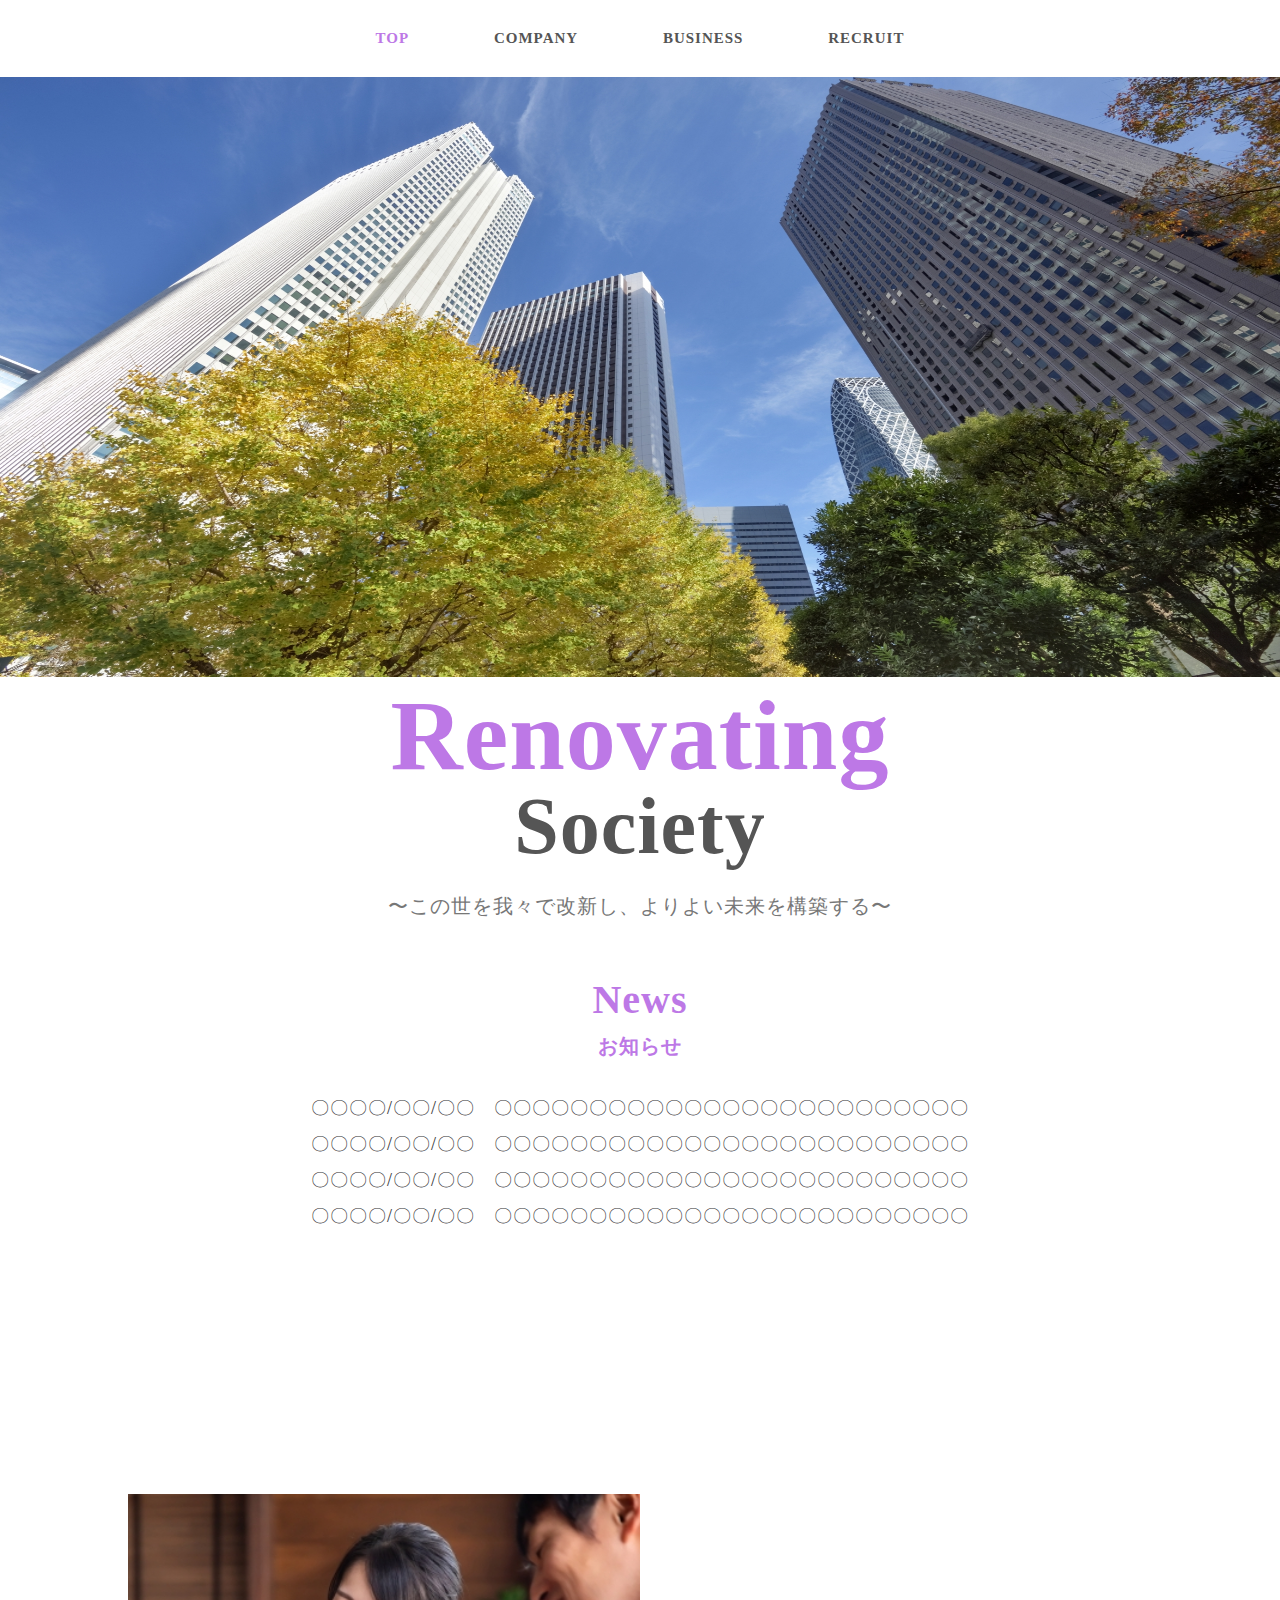
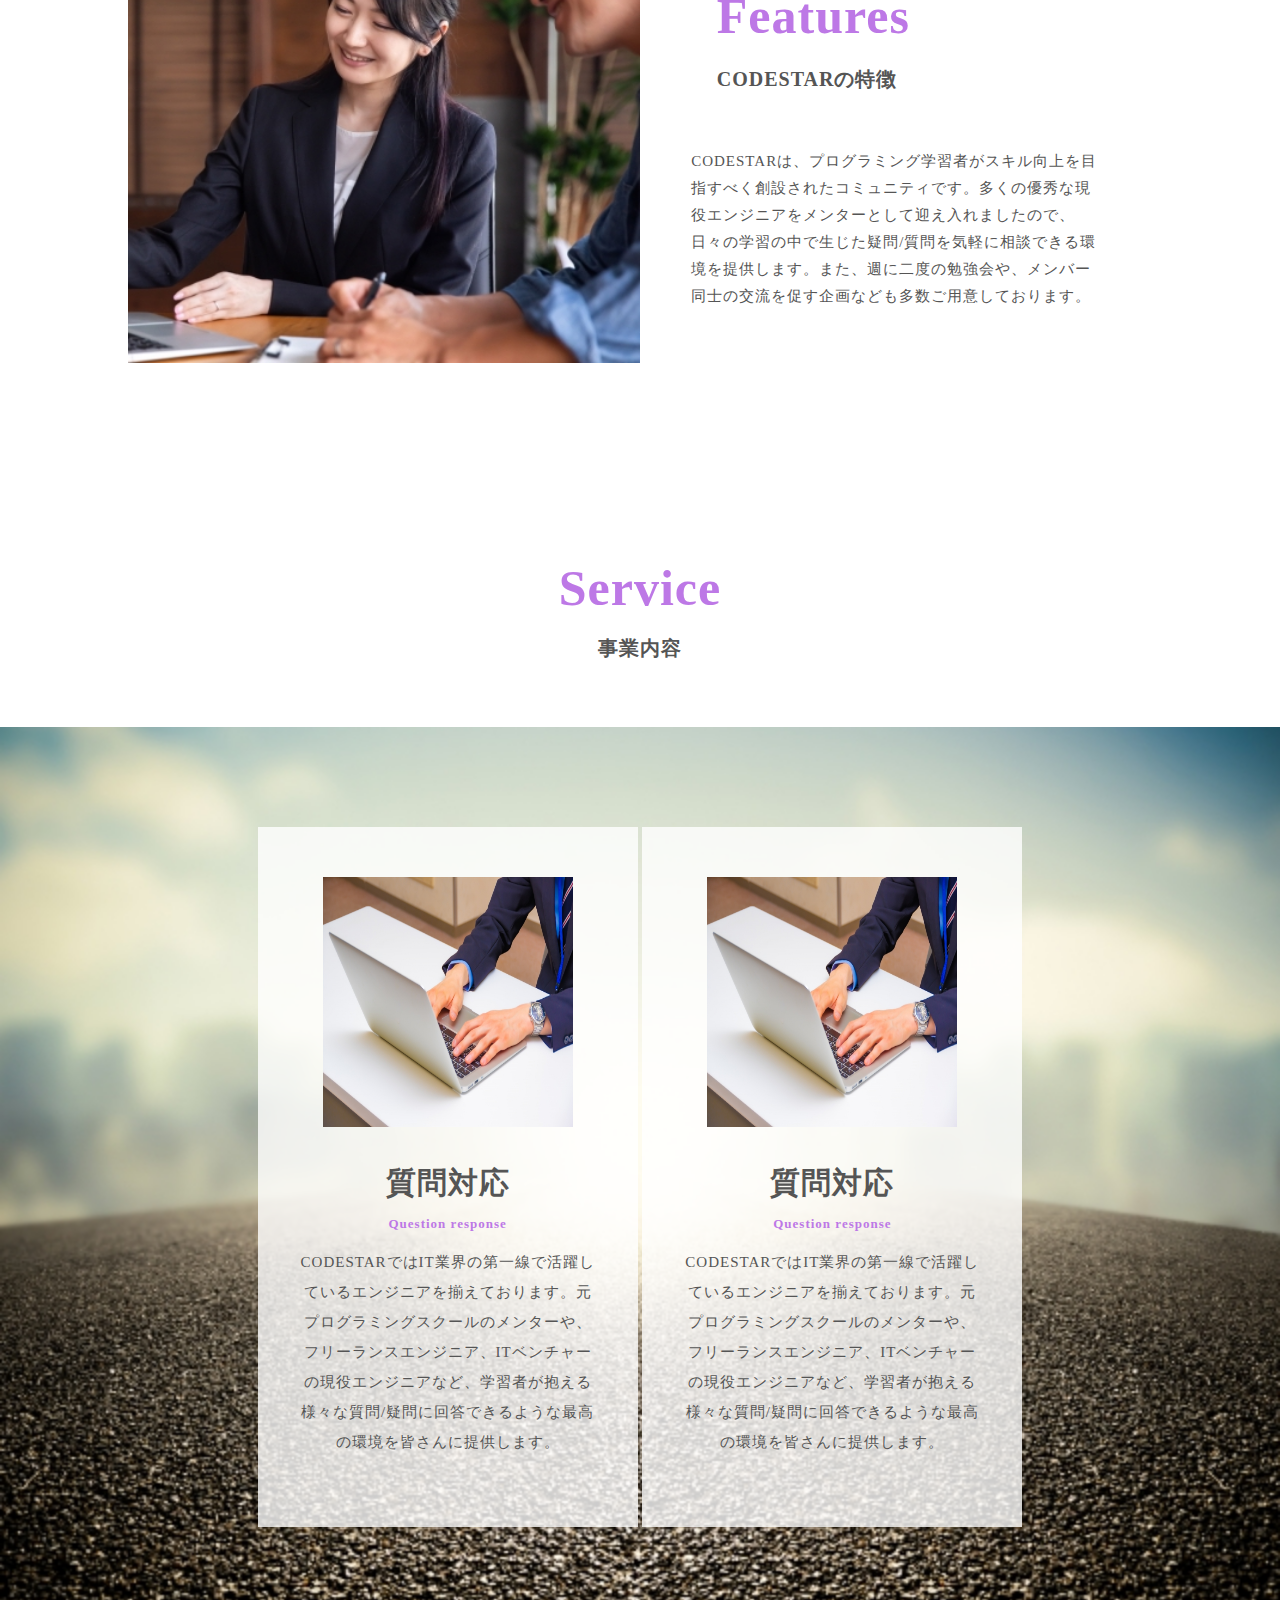
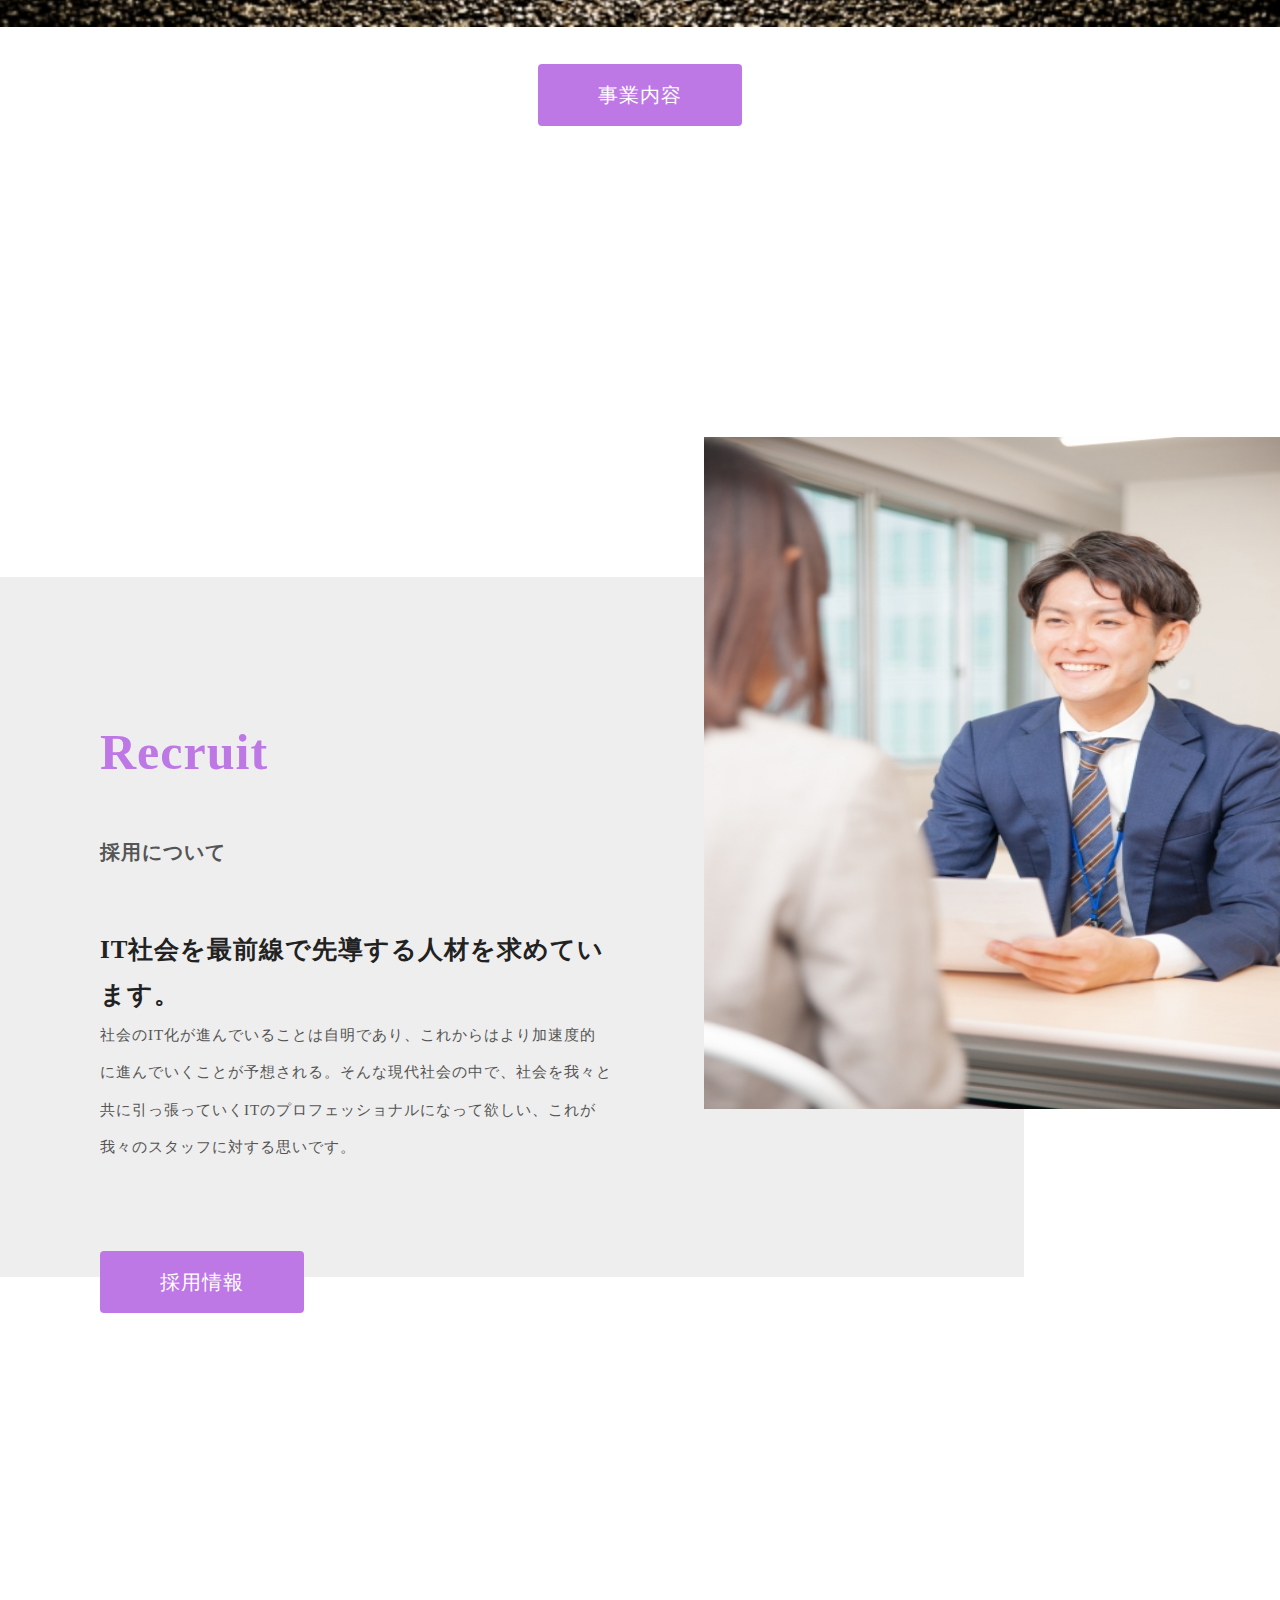
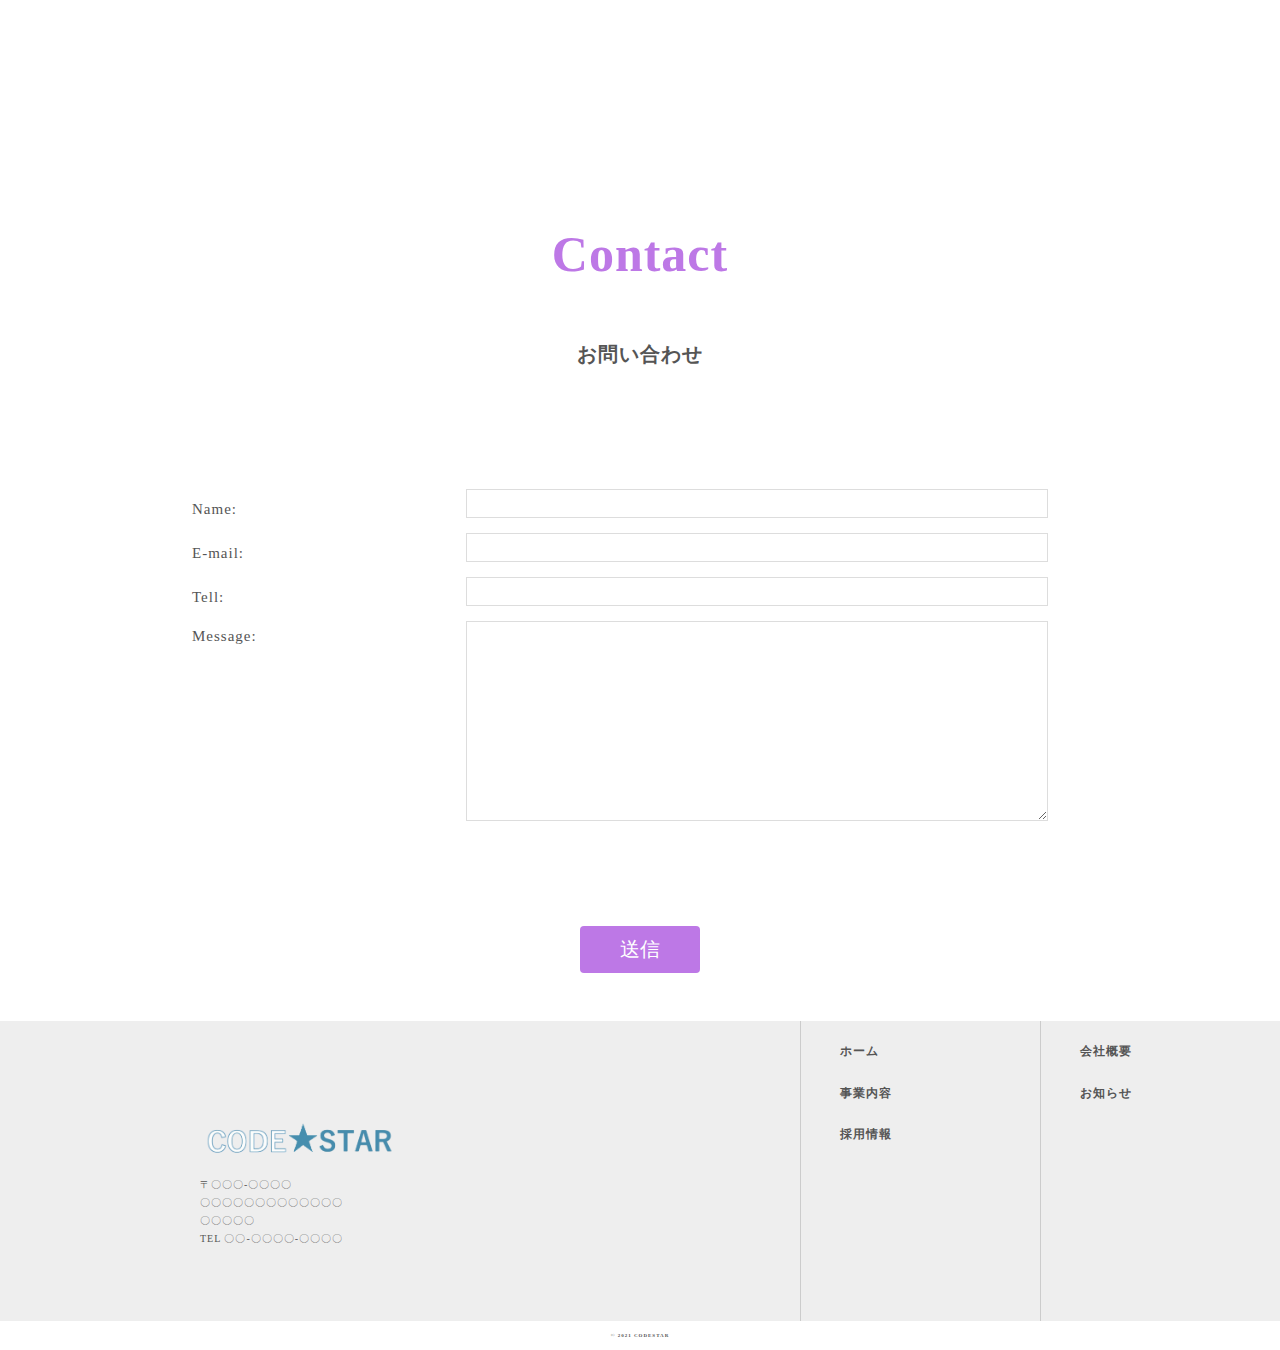
<file: index.html>
<!DOCTYPE html>
<html>
<head>
  <meta charset="UTF-8">
  <title>プログラミング教材「CODESTAR」</title>
  <meta name="description" content="HP1のページです。">
  <meta name="keywords" content="IT,プログラミング,コミュニティ">
  <meta name="viewport" content="width=device-width, initial-scale=1.0">
  <meta property="og:title" content="プログラミング教材「CODESTAR」">
  <meta property="og:type" content="article">
  <meta property="og:image" content="img/logo.png">
  <meta property="og:description" content="HP1のページです。">
  <meta property="og:site_name" content="プログラミング教材">
  <link rel="icon" href="favicon.ico">
  <link rel="apple-touch-icon" sizes="180×180" href="img/logo.png">
  <link rel="stylesheet" type="text/css" href="css/reset.css">
  <link rel="stylesheet" type="text/css" href="css/common1.css">
  <link rel="stylesheet" type="text/css" href="css/index.css">
</head>
<body>
  <header>
    <div class="header_all">
      <div class="header_inner">
        <nav>
          <ul class="header_list">
            <li><a href="index.html" class="color">TOP</a></li>
            <li><a href="html/company.html">COMPANY</a></li>
            <li><a href="html/business.html">BUSINESS</a></li>
            <li><a href="html/recruit.html">RECRUIT</a></li>
          </ul>
        </nav>
      </div>
      <div class="top_inner">
        <img src="img/top.png" alt="トップ画像">
        <div class="top_title">
          <h1>Renovating</h1>
          <h2>Society</h2>
          <p>〜この世を我々で改新し、よりよい未来を構築する〜
          </p>
        </div>
      </div>
    </div>
  </header>
  <main>
    <section class="news section">
      <h3>News<br><small>お知らせ</small></h3>
      <ul class="news_list">
        <li>
          〇〇〇〇/〇〇/〇〇　〇〇〇〇〇〇〇〇〇〇〇〇〇〇〇〇〇〇〇〇〇〇〇〇〇
        </li>
        <li>
          〇〇〇〇/〇〇/〇〇　〇〇〇〇〇〇〇〇〇〇〇〇〇〇〇〇〇〇〇〇〇〇〇〇〇
        </li>
        <li>
          〇〇〇〇/〇〇/〇〇　〇〇〇〇〇〇〇〇〇〇〇〇〇〇〇〇〇〇〇〇〇〇〇〇〇
        </li>
        <li>
          〇〇〇〇/〇〇/〇〇　〇〇〇〇〇〇〇〇〇〇〇〇〇〇〇〇〇〇〇〇〇〇〇〇〇
        </li>
      </ul>
    </section>
    <section class="feature section">
      <div class="feature_bg">
        <img src="img/feature.png" alt="特徴の画像">
      </div>
      <div class="feature_inner">
        <h4>Features</h4>
        <small>CODESTARの特徴</small>
        <p>CODESTARは、プログラミング学習者がスキル向上を目指すべく創設されたコミュニティです。多くの優秀な現役エンジニアをメンターとして迎え入れましたので、日々の学習の中で生じた疑問/質問を気軽に相談できる環境を提供します。また、週に二度の勉強会や、メンバー同士の交流を促す企画なども多数ご用意しております。</p>
      </div>
    </section>
    <section class="service section">
      <h3>Service<br><small>事業内容</small></h3>
      <div class="service_bg">
        <div class="service_item">
          <img src="img/service.png" alt="サービス画像">
          <h4>質問対応</h4>
          <small>Question response</small>
          <p>
            CODESTARではIT業界の第一線で活躍しているエンジニアを揃えております。元プログラミングスクールのメンターや、フリーランスエンジニア、ITベンチャーの現役エンジニアなど、学習者が抱える様々な質問/疑問に回答できるような最高の環境を皆さんに提供します。
          </p>
        </div>
        <div class="service_item">
          <img src="img/service.png" alt="サービス画像">
          <h4>質問対応</h4>
          <small>Question response</small>
          <p>
            CODESTARではIT業界の第一線で活躍しているエンジニアを揃えております。元プログラミングスクールのメンターや、フリーランスエンジニア、ITベンチャーの現役エンジニアなど、学習者が抱える様々な質問/疑問に回答できるような最高の環境を皆さんに提供します。
          </p>
        </div>
        <p class="btn"><a href="html/business.html">事業内容</a></p>
      </div>
    </section>
    <section class="recruit">
      <div class="recruit_inner">
        <h3>Recruit<br><small>採用について</small></h3>
        <h4>IT社会を最前線で先導する人材を求めています。</h4>
        <p>
          社会のIT化が進んでいることは自明であり、これからはより加速度的に進んでいくことが予想される。そんな現代社会の中で、社会を我々と共に引っ張っていくITのプロフェッショナルになって欲しい、これが我々のスタッフに対する思いです。
        </p>
        <p class="btn"><a href="html/recruit.html">採用情報</a></p>
      </div>
        <img src="img/top_recruit.png" alt="リクルート画像">
        <div class="recruit_bg"></div>
    </section>
    <section class="contact section">
      <h3>Contact<br><small>お問い合わせ</small></h3>
      <form class="form" method="post">
        <div>
          <label for="name">Name:</label>
          <input type="text" id="name" name="user_name">
        </div>
        <div>
          <label for="mail">E-mail:</label>
          <input type="email" id="mail" name="user_mail">
        </div>
        <div>
          <label for="tel">Tell:</label>
          <input type="tel" id="tel" name="user_tel">
        </div>
        <div>
          <label for="msg">Message:</label>
          <textarea id="msg" name="user_message"></textarea>
        </div>
        <div class="button_submit">
          <button class="btn" type="submit">送信</button>
        </div>
      </form>
    </section>
  </main>
  <footer>
    <div class="footer_inner">
      <img src="img/logo.png" alt="ロゴ画像">
      <p>
        〒〇〇〇-〇〇〇〇<br>
        〇〇〇〇〇〇〇〇〇〇〇〇〇〇〇〇〇〇<br>
        TEL 〇〇-〇〇〇〇-〇〇〇〇
      </p>
    </div>
    <div class="footer_bg">
      <div class="footer_list">
        <ul>
          <li><a href="html/company.html">会社概要</a></li>
          <li><a href="html/news.html">お知らせ</a></li>
        </ul>
        <ul>
          <li><a href="index.html">ホーム</a></li>
          <li><a href="html/business.html">事業内容</a></li>
          <li><a href="html/recruit.html">採用情報</a></li>
        </ul>
      </div>
    </div>
  </footer>
  <p class="copyright">© 2021 CODESTAR</p>
</body>
</html>
</file>
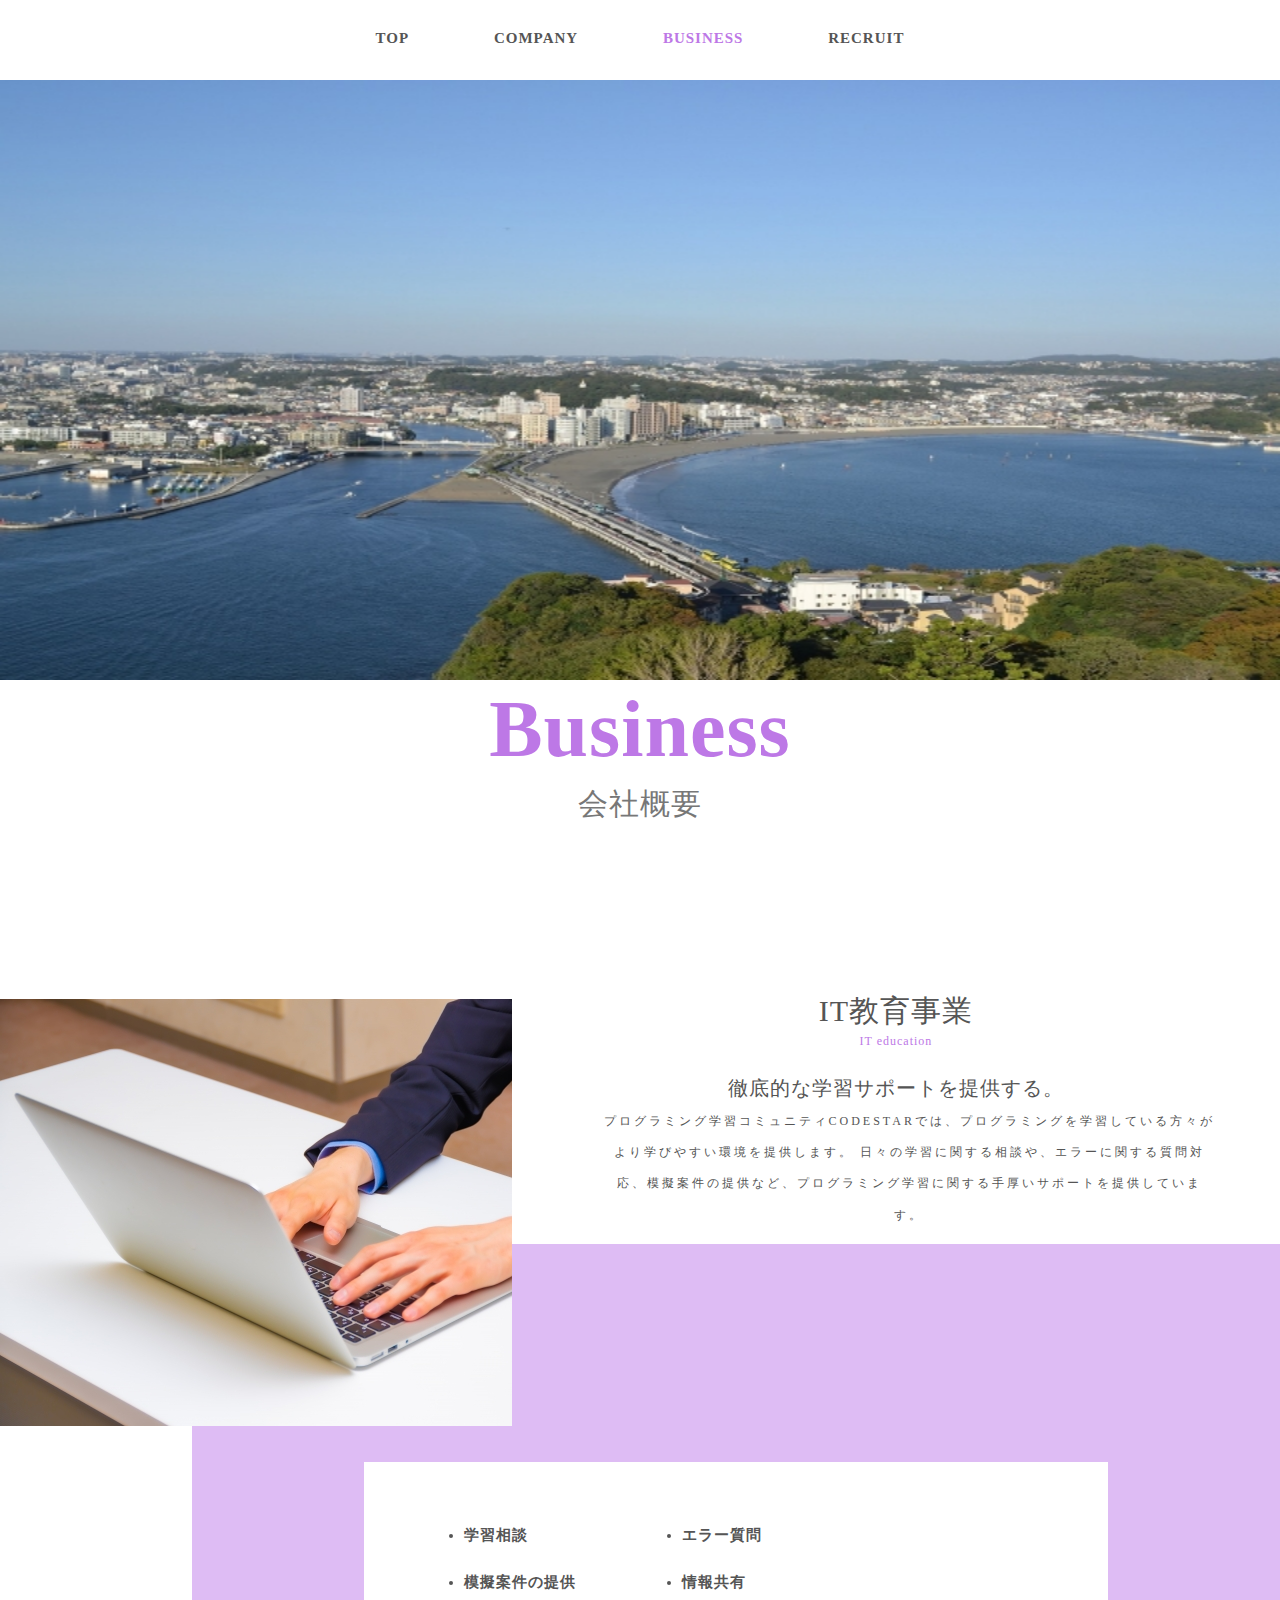
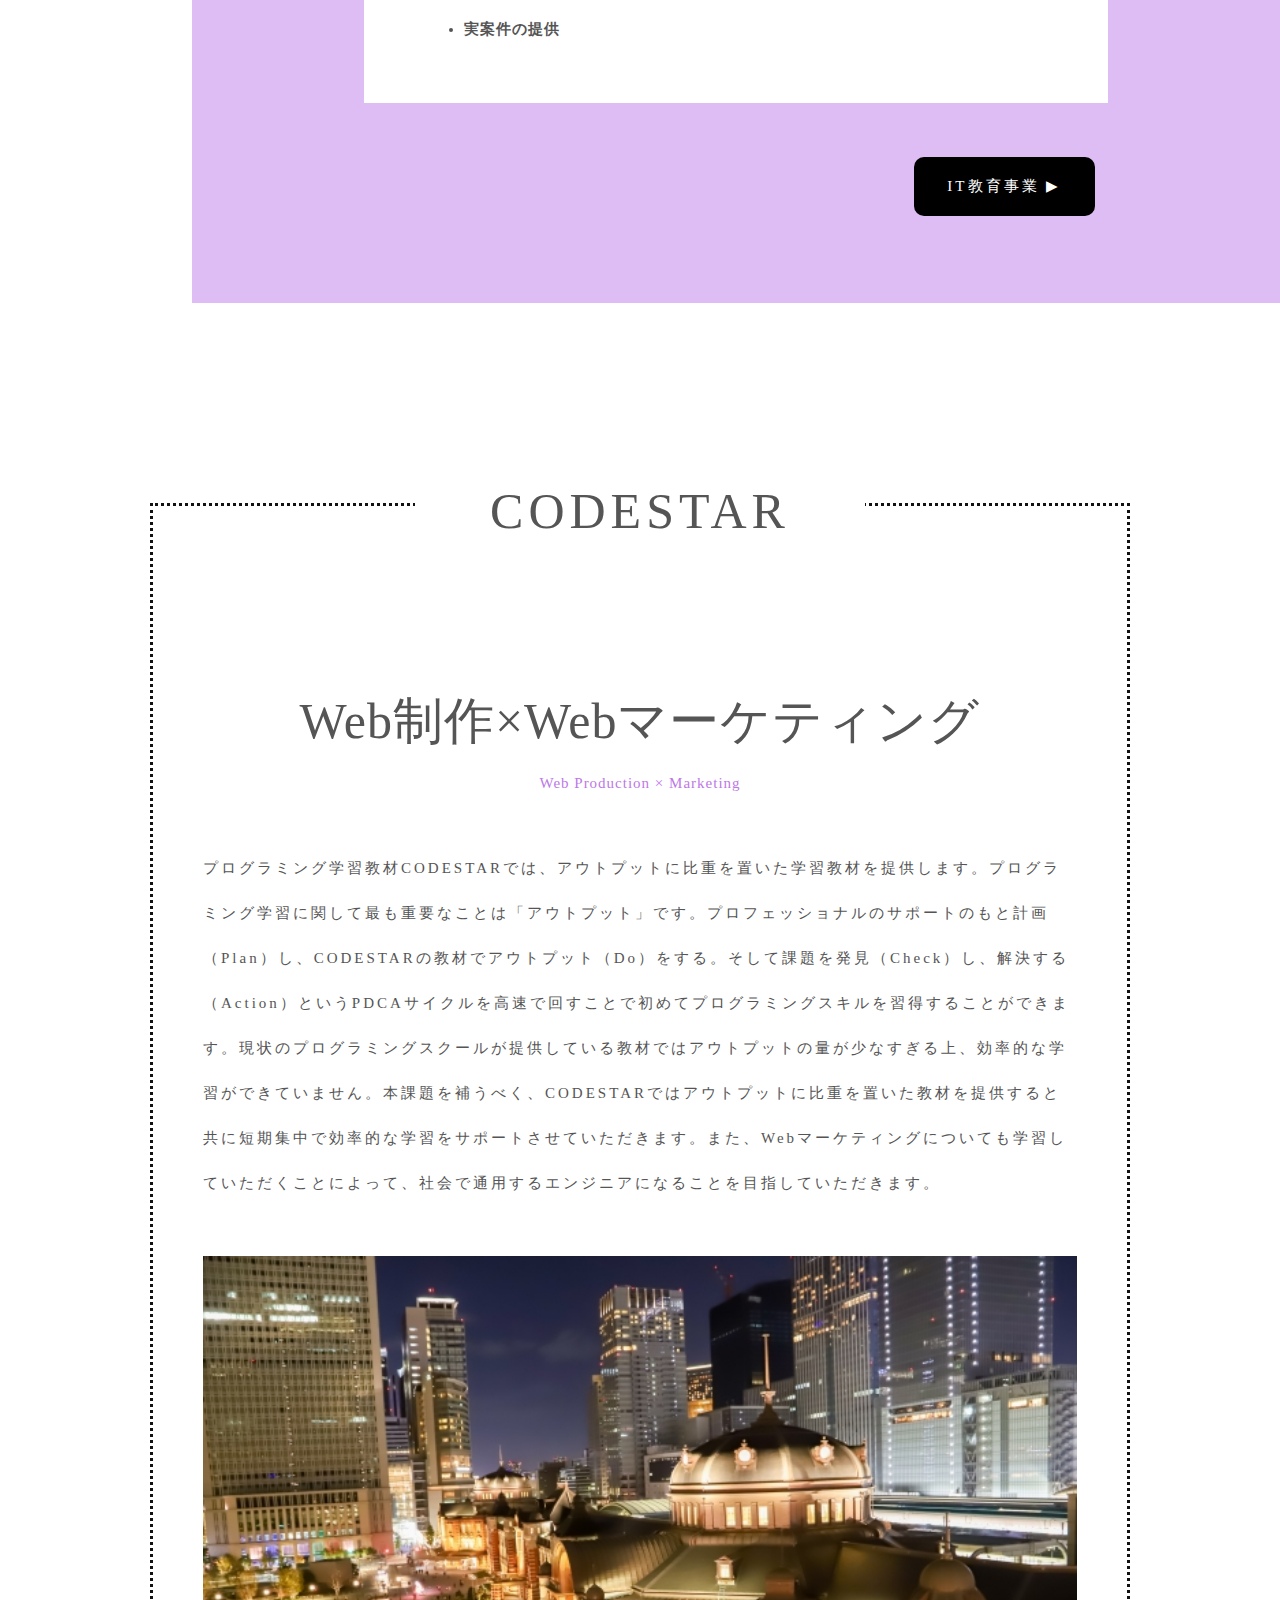
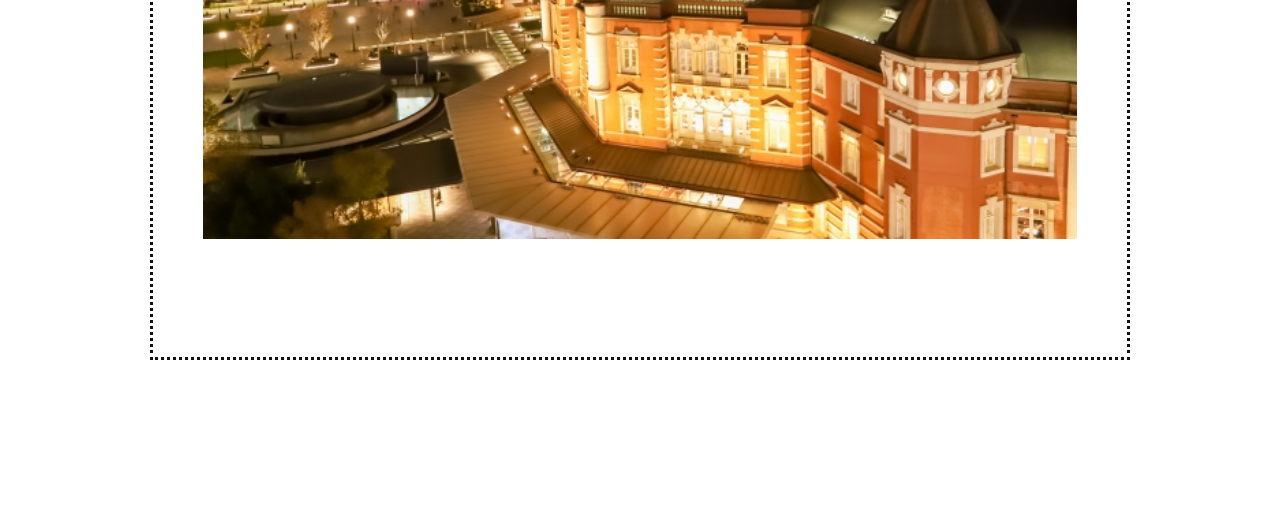
<file: html/business.html>
<!DOCTYPE html>
<html>
<head>
  <meta charset="UTF-8">
  <title>プログラミング教材「CODESTAR」</title>
  <meta name="description" content="HP１のページです。">
  <meta name="keywords" content="IT,プログラミング,コミュニティ">
  <meta name="viewport" content="width=device-width, initial-scale=1.0">
  <meta property="og:title" content="プログラミング教材「CODESTAR」">
  <meta property="og:type" content="article">
  <meta property="og:image" content="img/logo.png">
  <meta property="og:description" content="HP１のページです。">
  <meta property="og:site_name" content="プログラミング教材">
  <link rel="icon" href="favicon.ico">
  <link rel="apple-touch-icon" sizes="180×180" href="img/logo.png">
  <link rel="stylesheet" type="text/css" href="../css/reset.css">
  <link rel="stylesheet" type="text/css" href="../css/common1.css">
  <link rel="stylesheet" type="text/css" href="../css/common2.css">
  <link rel="stylesheet" type="text/css" href="../css/business.css">
</head>
<body>
  <header>
    <div class="header_all">
      <div class="header_inner">
        <nav>
          <ul class="header_list">
            <li><a href="..//index.html">TOP</a></li>
            <li><a href="..//html/company.html">COMPANY</a></li>
            <li><a href="..//html/business.html" class="color">BUSINESS</a></li>
            <li><a href="..//html/recruit.html">RECRUIT</a></li>
          </ul>
        </nav>
      </div>
    </div>
    <div class="top_inner">
      <img src="..//img/business.png" alt="トップ画像">
      <div class="top_title">
        <h1>Business</h1>
        <p>会社概要</p>
      </div>
    </div>
  </header>
  <main>
    <section class="business">
      <div class="business_inner">
        <div class="business_list">
          <div class="business_item1">
            <img src="..//img/service.png" alt="サービス画像">
          </div>
          <div class="business_item2">
            <h1>IT教育事業<br><small>IT education</small></h1>
            <h2>徹底的な学習サポートを提供する。</h2>
            <p>
              プログラミング学習コミュニティCODESTARでは、プログラミングを学習している方々がより学びやすい環境を提供します。
              日々の学習に関する相談や、エラーに関する質問対応、模擬案件の提供など、プログラミング学習に関する手厚いサポートを提供しています。
            </p>
          </div>
          <div class="business_bg">
            <div class="business_content">
            <div class="business_element">
              <ul>
                <li>学習相談</li>
                <li>エラー質問</li>
                <li>模擬案件の提供</li>
                <li>情報共有</li>
                <li>実案件の提供</li>
              </ul>
            </div>
           </div>
            <p class="btn"><a href="#">IT教育事業 ▶︎</a></p>
          </div>
        </div>
      </div>
    </section>
    <section class="letter">
      <div class="letter_ineer">
        <h1>CODESTAR</h1>
        <div class="letter_list">
          <h2>Web制作×Webマーケティング<br><small>Web Production × Marketing</small></h2>
          <div class="letter_item">
            <p>
              プログラミング学習教材CODESTARでは、アウトプットに比重を置いた学習教材を提供します。プログラミング学習に関して最も重要なことは「アウトプット」です。プロフェッショナルのサポートのもと計画（Plan）し、CODESTARの教材でアウトプット（Do）をする。そして課題を発見（Check）し、解決する（Action）というPDCAサイクルを高速で回すことで初めてプログラミングスキルを習得することができます。現状のプログラミングスクールが提供している教材ではアウトプットの量が少なすぎる上、効率的な学習ができていません。本課題を補うべく、CODESTARではアウトプットに比重を置いた教材を提供すると共に短期集中で効率的な学習をサポートさせていただきます。また、Webマーケティングについても学習していただくことによって、社会で通用するエンジニアになることを目指していただきます。
            </p>
            <p><img src="../img/business_letter.png" alt="レター画像"></p>
          </div>
        </div>
      </div>
    </section>
  </main>
</body>
</html>
</file>
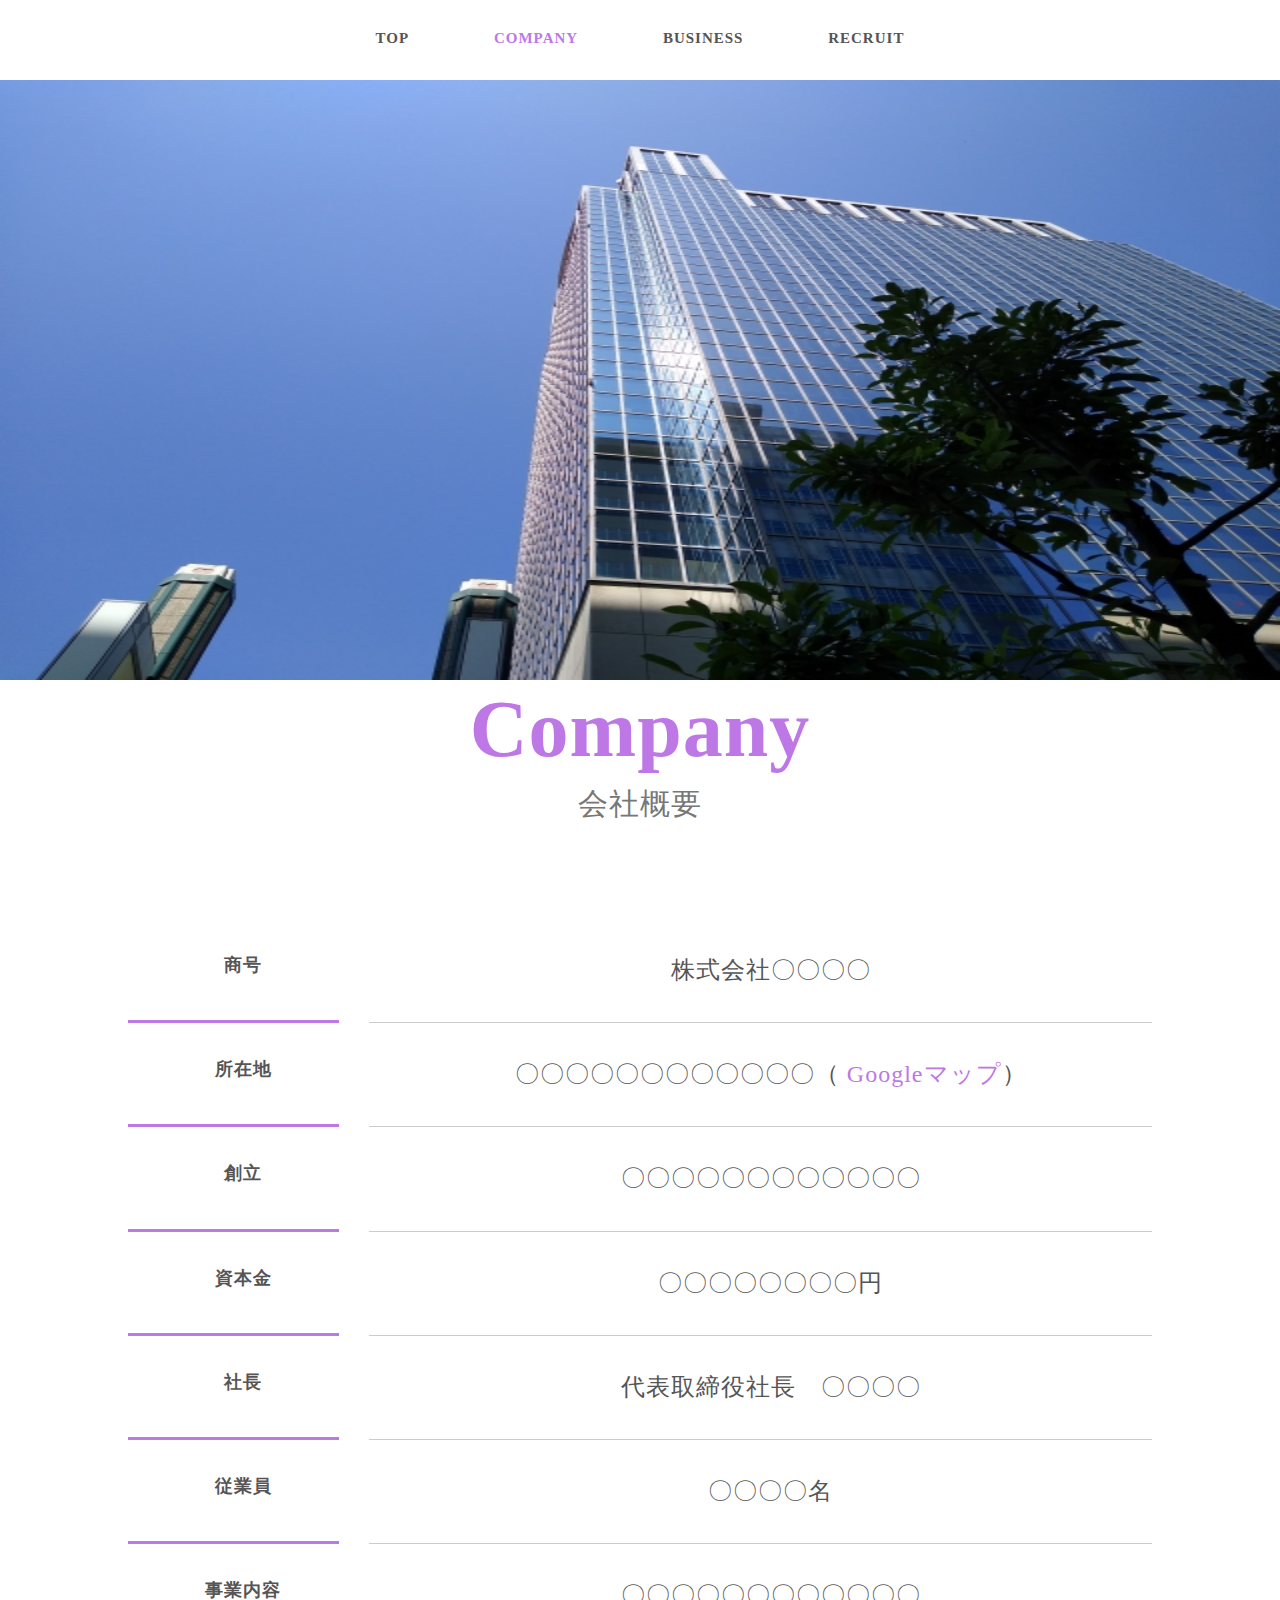
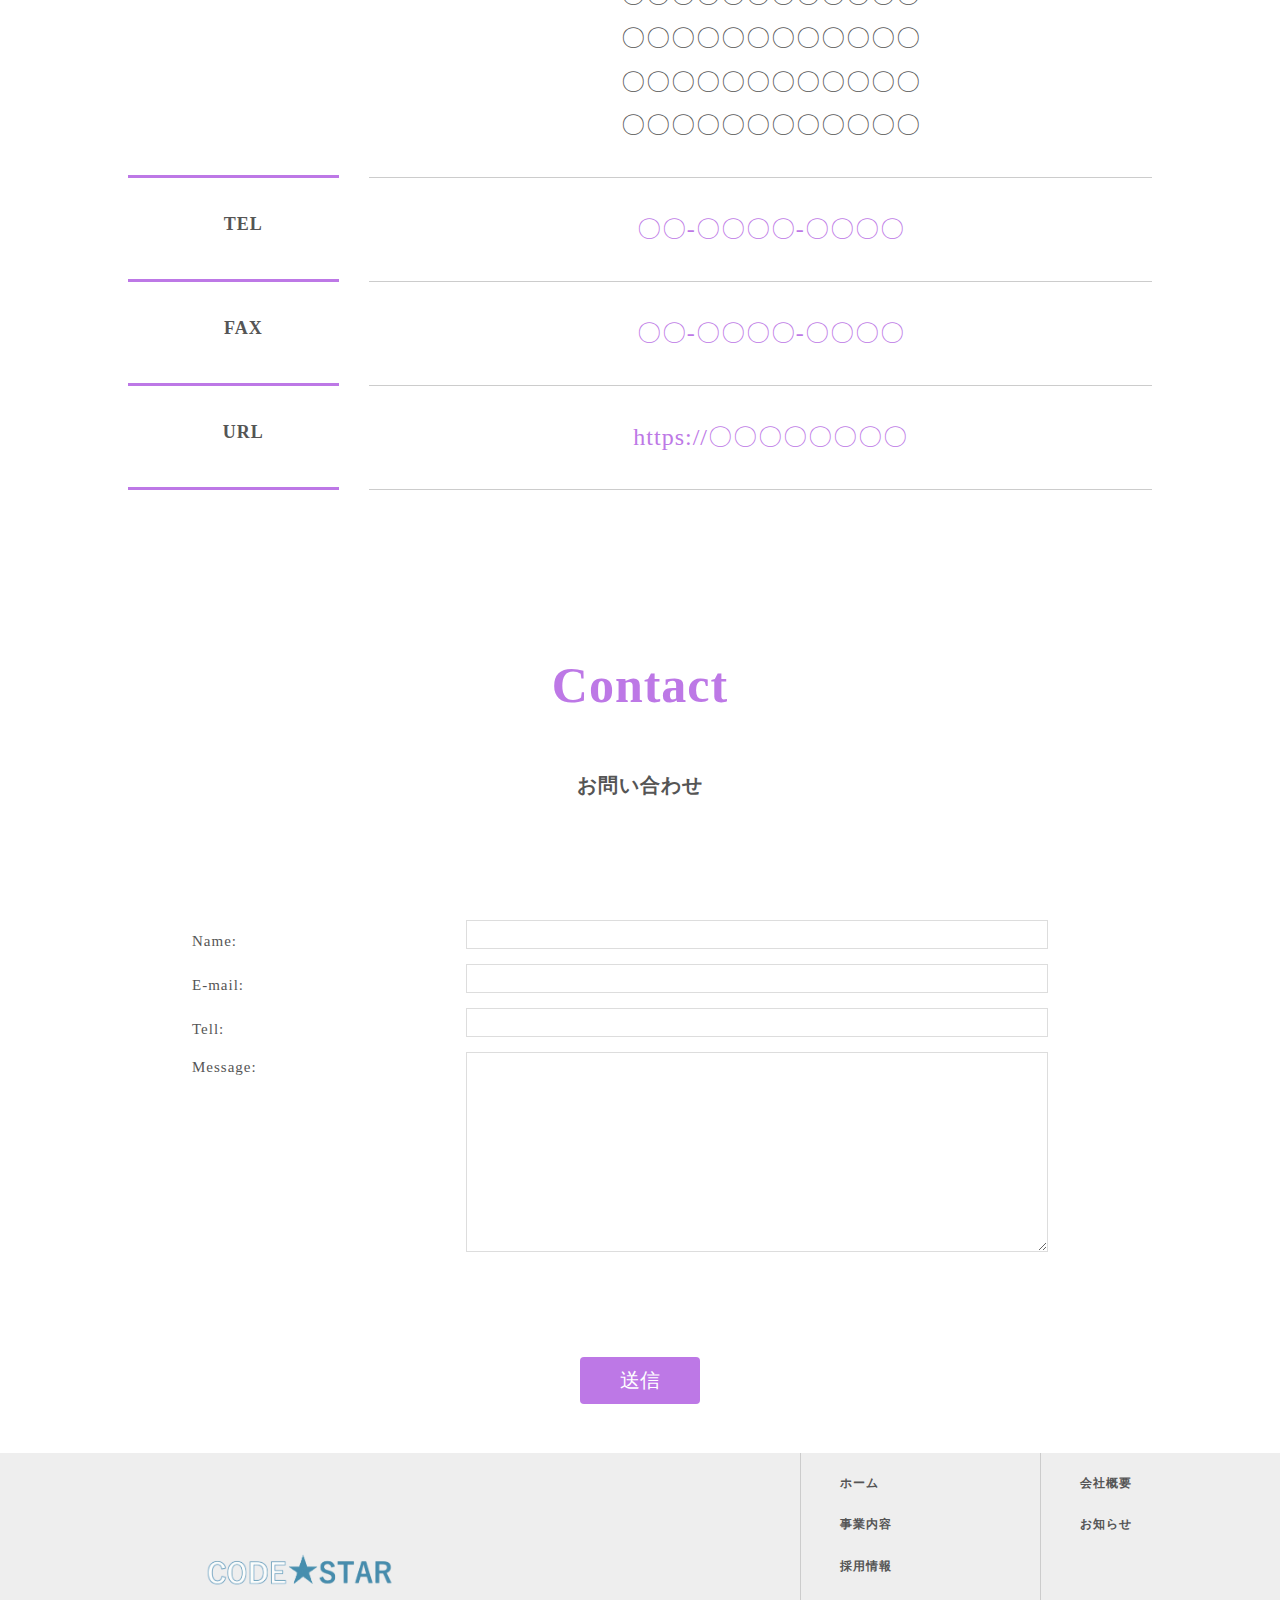
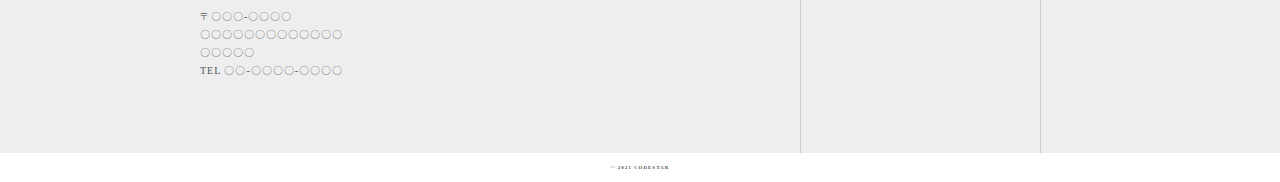
<file: html/company.html>
<!DOCTYPE html>
<html>
<head>
  <meta charset="UTF-8">
  <title>プログラミング教材「CODESTAR」</title>
  <meta name="description" content="HP１のページです。">
  <meta name="keywords" content="IT,プログラミング,コミュニティ">
  <meta name="viewport" content="width=device-width, initial-scale=1.0">
  <meta property="og:title" content="プログラミング教材「CODESTAR」">
  <meta property="og:type" content="article">
  <meta property="og:image" content="img/logo.png">
  <meta property="og:description" content="HP１のページです。">
  <meta property="og:site_name" content="プログラミング教材">
  <link rel="icon" href="favicon.ico">
  <link rel="apple-touch-icon" sizes="180×180" href="img/logo.png">
  <link rel="stylesheet" type="text/css" href="../css/reset.css">
  <link rel="stylesheet" type="text/css" href="../css/common1.css">
  <link rel="stylesheet" type="text/css" href="../css/common2.css">
  <link rel="stylesheet" type="text/css" href="../css/company.css">
</head>
<body>
  <header>
    <div class="header_all">
      <div class="header_inner">
        <nav>
          <ul class="header_list">
            <li><a href="..//index.html" >TOP</a></li>
            <li><a href="..//html/company.html" class="color">COMPANY</a></li>
            <li><a href="..//html/business.html">BUSINESS</a></li>
            <li><a href="..//html/recruit.html">RECRUIT</a></li>
          </ul>
        </nav>
      </div>
    </div>
    <div class="top_inner">
      <img src="../img/company.png" alt="トップ画像">
      <div class="top_title">
        <h1>Company</h1>
        <p>会社概要</p>
      </div>
    </div>
  </header>
  <main>
    <section class="company section">
      <div class="company_inner">
        <ul class="company_list">
          <li>
            <span>商号</span>
            <p>株式会社〇〇〇〇</p>
          </li>
          <li>
            <span>所在地</span>
            <p>〇〇〇〇〇〇〇〇〇〇〇〇（<a href="" class="map_link"> Googleマップ</a>）</p>
          </li>
          <li>
            <span>創立</span>
            <p>〇〇〇〇〇〇〇〇〇〇〇〇</p>
          </li>
          <li>
            <span>資本金</span>
            <p>〇〇〇〇〇〇〇〇円</p>
          </li>
          <li>
            <span>社長</span>
            <p>代表取締役社長　〇〇〇〇</p>
          </li>
          <li>
            <span>従業員</span>
            <p>〇〇〇〇名</p>
          </li>
          <li>
            <span>事業内容</span>
            <p>
              〇〇〇〇〇〇〇〇〇〇〇〇<br>
              〇〇〇〇〇〇〇〇〇〇〇〇<br>
              〇〇〇〇〇〇〇〇〇〇〇〇<br>
              〇〇〇〇〇〇〇〇〇〇〇〇<br>
            </p>
          </li>
          <li>
            <span>TEL</span>
            <p><a href="">〇〇-〇〇〇〇-〇〇〇〇</a></p>
          </li>
          <li>
            <span>FAX</span>
            <p><a href="">〇〇-〇〇〇〇-〇〇〇〇</a></p>
          </li>
          <li>
            <span>URL</span>
            <p><a href="">https://〇〇〇〇〇〇〇〇</a></p>
          </li>
        </ul>
      </div>
    </section>
    <section class="contact section">
      <h3>Contact<br><small>お問い合わせ</small></h3>
      <form class="form" method="post">
        <div>
          <label for="name">Name:</label>
          <input type="text" id="name" name="user_name">
        </div>
        <div>
          <label for="mail">E-mail:</label>
          <input type="email" id="mail" name="user_mail">
        </div>
        <div>
          <label for="tel">Tell:</label>
          <input type="tel" id="tel" name="user_tel">
        </div>
        <div>
          <label for="msg">Message:</label>
          <textarea id="msg" name="user_message"></textarea>
        </div>
        <div class="button_submit">
          <button class="btn" type="submit">送信</button>
        </div>
      </form>
    </section>
    </main>
    <footer>
      <div class="footer_inner">
        <img src="../img/logo.png" alt="ロゴ画像">
        <p>
          〒〇〇〇-〇〇〇〇<br>
          〇〇〇〇〇〇〇〇〇〇〇〇〇〇〇〇〇〇<br>
          TEL 〇〇-〇〇〇〇-〇〇〇〇
        </p>
      </div>
      <div class="footer_bg">
        <div class="footer_list">
          <ul>
            <li><a href="html/company.html">会社概要</a></li>
            <li><a href="html/news.html">お知らせ</a></li>
          </ul>
          <ul>
            <li><a href="index.html">ホーム</a></li>
            <li><a href="html/business.html">事業内容</a></li>
            <li><a href="html/recruit.html">採用情報</a></li>
          </ul>
        </div>
      </div>
    </footer>
    <p class="copyright">© 2021 CODESTAR</p>
  </main>
</body>
<html>
</file>
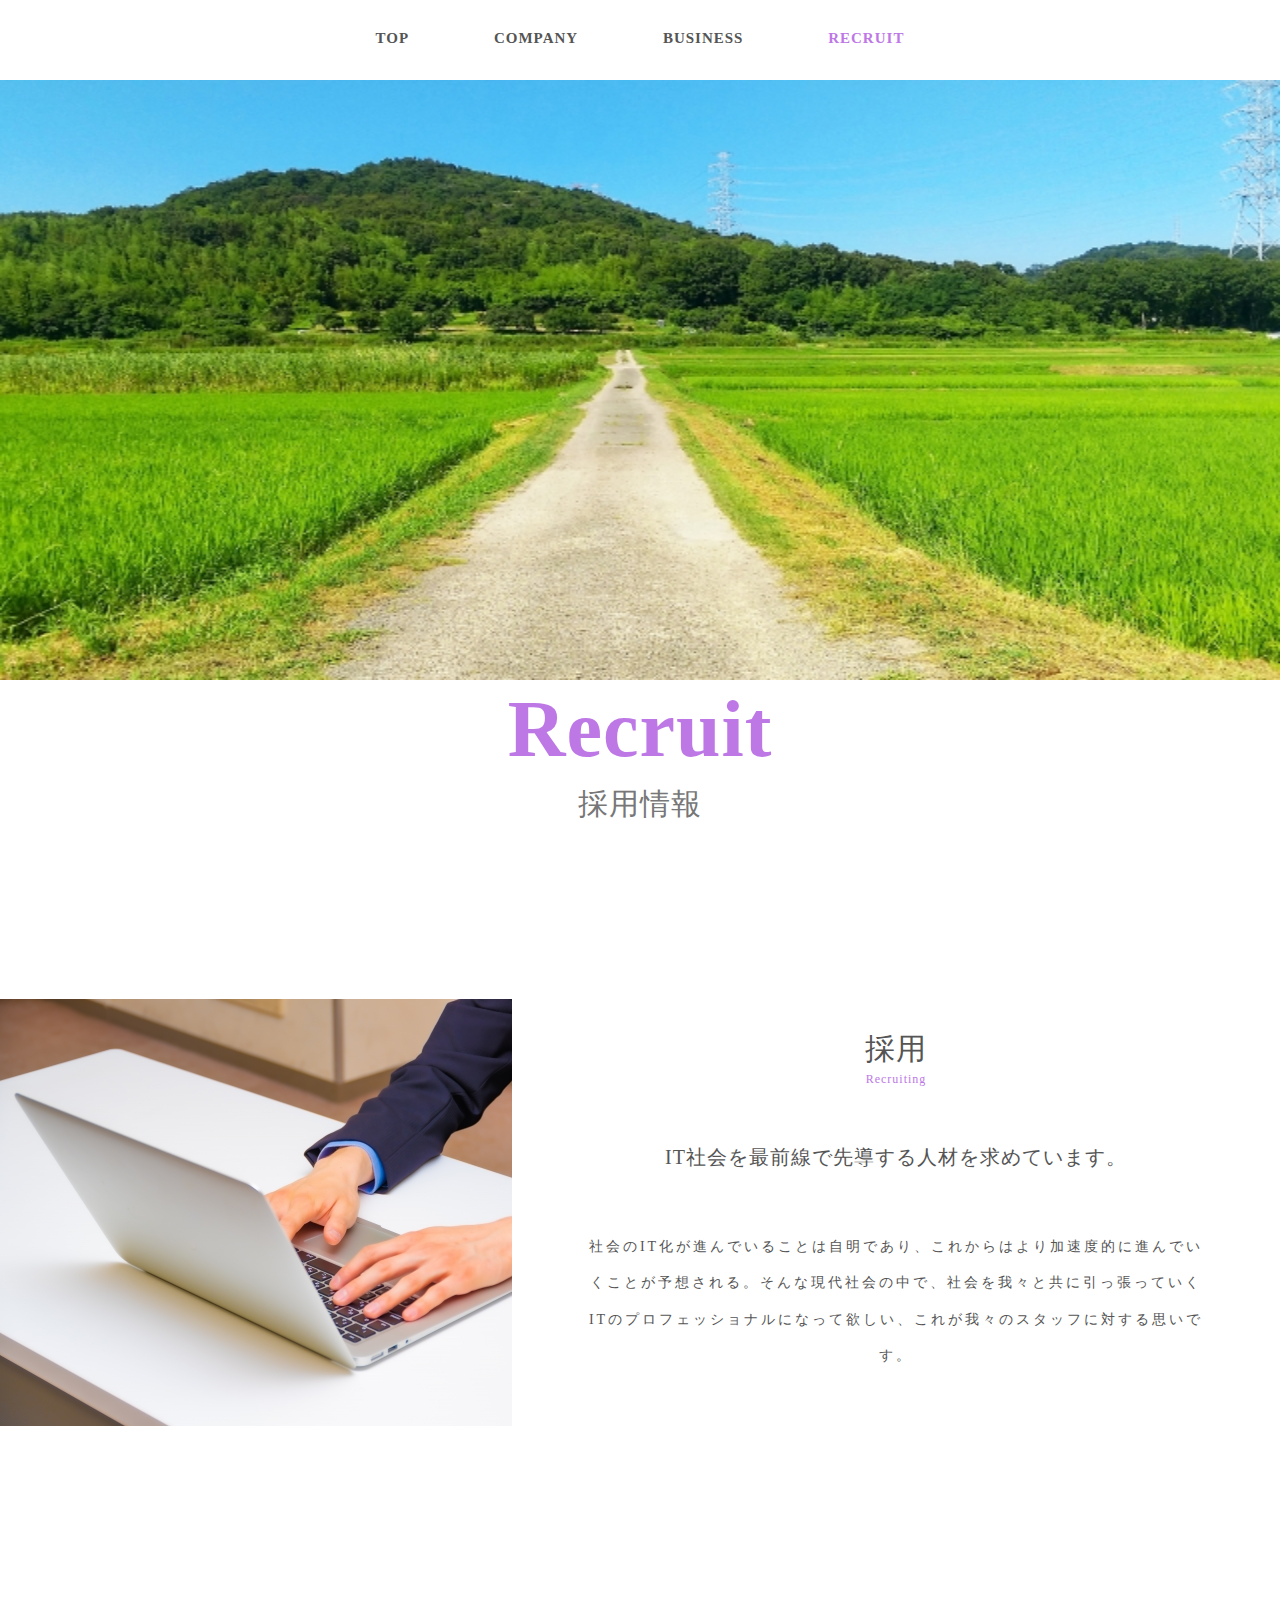
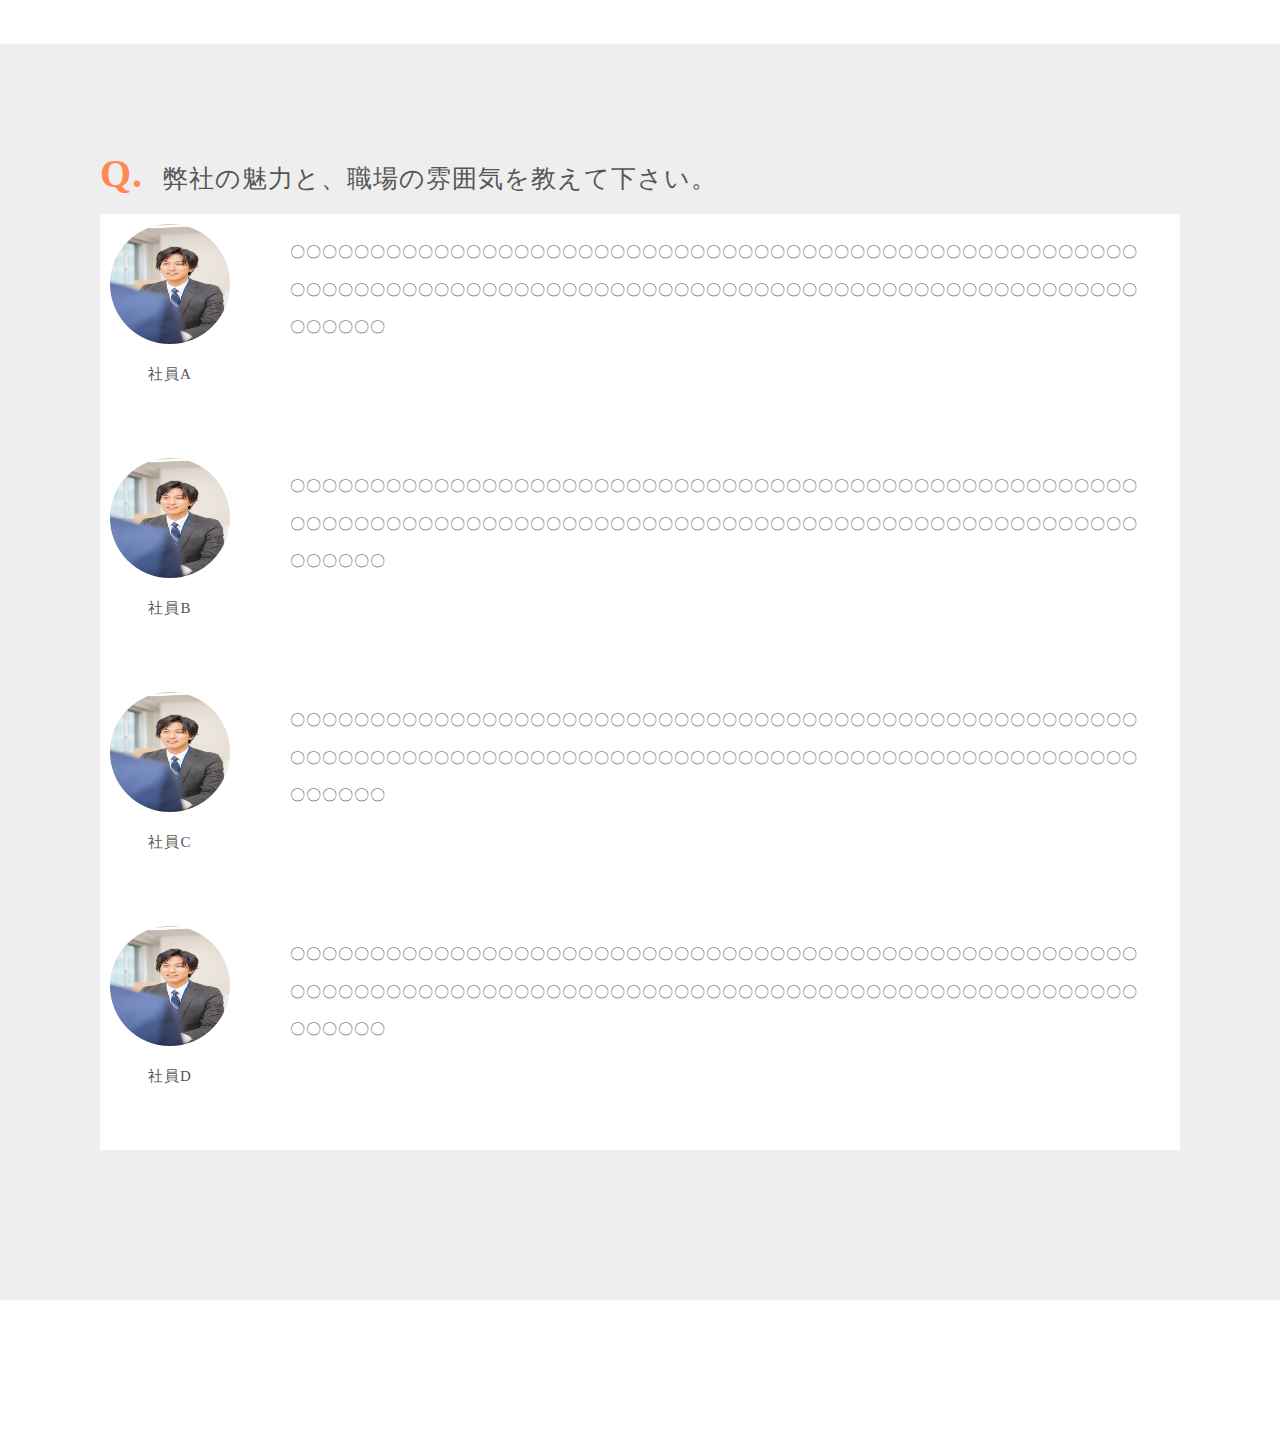
<file: html/recruit.html>
<!DOCTYPE html>
<html>
<head>
  <meta charset="UTF-8">
  <title>プログラミング教材「CODESTAR」</title>
  <meta name="description" content="HP１のページです。">
  <meta name="keywords" content="IT,プログラミング,コミュニティ">
  <meta name="viewport" content="width=device-width, initial-scale=1.0">
  <meta property="og:title" content="プログラミング教材「CODESTAR」">
  <meta property="og:type" content="article">
  <meta property="og:image" content="img/logo.png">
  <meta property="og:description" content="HP１のページです。">
  <meta property="og:site_name" content="プログラミング教材">
  <link rel="icon" href="favicon.ico">
  <link rel="apple-touch-icon" sizes="180×180" href="img/logo.png">
  <link rel="stylesheet" type="text/css" href="../css/reset.css">
  <link rel="stylesheet" type="text/css" href="../css/common1.css">
  <link rel="stylesheet" type="text/css" href="../css/common2.css">
  <link rel="stylesheet" type="text/css" href="../css/recruit.css">
</head>
<body>
  <header>
    <div class="header_all">
      <div class="header_inner">
        <nav>
          <ul class="header_list">
            <li><a href="..//index.html">TOP</a></li>
            <li><a href="..//html/company.html" >COMPANY</a></li>
            <li><a href="..//html/business.html">BUSINESS</a></li>
            <li><a href="..//html/recruit.html" class="color">RECRUIT</a></li>
          </ul>
        </nav>
      </div>
    </div>
    <div class="top_inner">
      <img src="../img/recruit.png" alt="トップ画像">
      <div class="top_title">
        <h1>Recruit</h1>
        <p>採用情報</p>
      </div>
    </div>
  </header>
  <main>
    <section class="recruit">
      <div class="recruit_inner">
        <div class="recruit_list">
          <div class="recruit_item1">
            <img src="../img/service.png" alt="サービス画像">
          </div>
          <div class="recruit_item2">
            <h1>採用<br><small>Recruiting</small></h1>
            <h2>IT社会を最前線で先導する人材を求めています。</h2>
            <p>
              社会のIT化が進んでいることは自明であり、これからはより加速度的に進んでいくことが予想される。そんな現代社会の中で、社会を我々と共に引っ張っていくITのプロフェッショナルになって欲しい、これが我々のスタッフに対する思いです。
            </p>
          </div>
        </div>
      </div>
    </section>
    <section class="discussion_talk">
      <div class="discussion_inner">
        <div class="question">
          <div class="question_ttl">
            <p>
              <span>Q.</span>弊社の魅力と、職場の雰囲気を教えて下さい。
            </p>
          </div>
          <ul class="question_list">
            <li>
              <div class="question_member">
                <img src="../img/member.png" alt="山田画像">
                <p>社員A</p>
              </div>
              <p class="question_txt">
                〇〇〇〇〇〇〇〇〇〇〇〇〇〇〇〇〇〇〇〇〇〇〇〇〇〇〇〇〇〇〇〇〇〇〇〇〇〇〇〇〇〇〇〇〇〇〇〇〇〇〇〇〇〇〇〇〇〇〇〇〇〇〇〇〇〇〇〇〇〇〇〇〇〇〇〇〇〇〇〇〇〇〇〇〇〇〇〇〇〇〇〇〇〇〇〇〇〇〇〇〇〇〇〇〇〇〇〇〇〇〇〇
              </p>
            </li>
          </ul>
          <ul class="question_list">
            <li>
              <div class="question_member">
                <img src="../img/member.png" alt="山田画像">
                <p>社員B</p>
              </div>
              <p class="question_txt">
                〇〇〇〇〇〇〇〇〇〇〇〇〇〇〇〇〇〇〇〇〇〇〇〇〇〇〇〇〇〇〇〇〇〇〇〇〇〇〇〇〇〇〇〇〇〇〇〇〇〇〇〇〇〇〇〇〇〇〇〇〇〇〇〇〇〇〇〇〇〇〇〇〇〇〇〇〇〇〇〇〇〇〇〇〇〇〇〇〇〇〇〇〇〇〇〇〇〇〇〇〇〇〇〇〇〇〇〇〇〇〇〇
              </p>
            </li>
          </ul>
          <ul class="question_list">
            <li>
              <div class="question_member">
                <img src="../img/member.png" alt="山田画像">
                <p>社員C</p>
              </div>
              <p class="question_txt">
                〇〇〇〇〇〇〇〇〇〇〇〇〇〇〇〇〇〇〇〇〇〇〇〇〇〇〇〇〇〇〇〇〇〇〇〇〇〇〇〇〇〇〇〇〇〇〇〇〇〇〇〇〇〇〇〇〇〇〇〇〇〇〇〇〇〇〇〇〇〇〇〇〇〇〇〇〇〇〇〇〇〇〇〇〇〇〇〇〇〇〇〇〇〇〇〇〇〇〇〇〇〇〇〇〇〇〇〇〇〇〇〇
              </p>
            </li>
          </ul>
          <ul class="question_list">
            <li>
              <div class="question_member">
                <img src="../img/member.png" alt="山田画像">
                <p>社員D</p>
              </div>
              <p class="question_txt">
                〇〇〇〇〇〇〇〇〇〇〇〇〇〇〇〇〇〇〇〇〇〇〇〇〇〇〇〇〇〇〇〇〇〇〇〇〇〇〇〇〇〇〇〇〇〇〇〇〇〇〇〇〇〇〇〇〇〇〇〇〇〇〇〇〇〇〇〇〇〇〇〇〇〇〇〇〇〇〇〇〇〇〇〇〇〇〇〇〇〇〇〇〇〇〇〇〇〇〇〇〇〇〇〇〇〇〇〇〇〇〇〇
              </p>
            </li>
          </ul>
        </div>
      </div>
    </section>
  </main>
</body>
</html>
</file>
<file: css/common1.css>
@charset "UTF-8";
body {
  font-size: 15px;
  line-height: 1.8;
  letter-spacing: 1px;
  word-break: break-all;
  color: #555;
}

a {
  text-decoration: none;
  color: #555;
}

li {
  list-style: none;
}

.header_all {
  width: 100%;
  position: relative;
  height: 80px;
}

.header_list {
  text-align: center;
}

.header_list li {
  display: inline-block;
  font-weight: bold;
  margin: 25px 40px;
}

.header_list li:hover {
  opacity: 0.5;
}

.color {
  color: rgb(189, 120, 230);
}

.top_inner {
  text-align: center;
}

.top_inner img {
  width: 100%;
  height: 600px;
}

.top_title {
  position: relative;
  line-height: 1;
}

.top_title h1 {
  font-size: 100px;
  color: rgb(189, 120, 230);
}

.top_title h2 {
  font-size: 80px;
}

.top_title p {
  font-size: 20px;
  color: #777;
  position: relative;
  top: 30px;
}

.contact h3 {
  font-size: 50px;
  color: rgb(189, 120, 230);
  text-align: center;
}

.contact h3 small {
  font-size: 20px;
  color: #555;
}

.form {
  width: 70%;
  margin: 100px auto 0;
}

label {
  display: inline-block;
  width: 30%;
  line-height: 2;
}

input,textarea {
  box-sizing: border-box;
  border: solid #ddd 1px;
  width: 65%;
  margin-bottom: 15px;
}

input {
  padding: 6px;
}

textarea {
  vertical-align: top;
  height: 200px;
}

.button_submit {
  text-align: center;
}

.button_submit .btn:hover {
  opacity: 0.8;
}

.button_submit .btn {
  background: rgb(189, 120, 230);
  padding: 10px 40px;
  position: relative;
  top: 90px;
  font-size: 20px;
  color: #fff;
  border: none;
  border-radius: 4px;
}

footer {
  display: inline-block;
  position: relative;
  width: 100%;
}

.footer_inner {
  display: inline-block;
  position: relative;
  margin-left: 200px;
  z-index: 1;
  top: 230px;
}

.footer_inner img {
  width: 200px;
}

.footer_inner p {
  width: 150px;
  font-size: 10px;
}

.footer_bg {
  width: 100%;
  float: right;
  height: 300px;
  background-color: #eee;
  position: relative;
  z-index: 0;
}

.footer_list ul {
  float: right;
  z-index: 1;
}

.footer_list ul::after {
  content: "";
  position: absolute;
  height: 300px;
  border-left: 1px solid #ccc;
  color: #555;
  top: 0;
}

.footer_list ul li {
  width: 200px;
  padding: 20px 0 0 40px;
  font-weight: bold;
  font-size: 12px;
}

.copyright {
  text-align: center;
  font-size: 5px;
  font-weight: bold;
  padding: 10px;
}
</file>
<file: css/index.css>
@charset "UTF-8";
.section {
  margin-top: 200px;
}

.news {
  display: grid;
  position: relative;
  width: auto;
  margin: 200px auto;
  padding: 700px 0 30px;
}

.news h3 {
  text-align: center;
  font-size: 40px;
  color: rgb(189, 120, 230);
  font-weight: bold;
  line-height: 1;
}

.news h3 small {
  font-size: 20px;
}

.news .news_list {
  margin: 0 50px;
  text-align: left;
  padding: 30px;
}

.news .news_list li {
  font-size: 18px;
  line-height: 2;
  color: #333;
  text-align: center;
}

.feature {
  width: 80%;
  margin: 0px auto;
}

.feature_bg img {
  display: inline-block;
  width: 50%;
  float: left;
}

.feature_inner {
  display: inline-block;
  width: 50%;
}

.feature_inner h4 {
  padding: 15% 0 0 15%;
  font-size: 50px;
  color: rgb(189, 120, 230);
}

.feature_inner small {
  padding-left: 15%;
  font-size: 20px;
  font-weight: bold;
}

.feature_inner p {
  padding: 10%;
}

.service {
  display: inline-block;
  position: relative;
  width: 100%;
}

.service h3 {
  text-align: center;
  font-size: 50px;
  color: rgb(189, 120, 230);
  line-height: 1;
}

.service small {
  font-size: 20px;
  color: #555;
}

.service_bg {
  background-image: url("../img/service_bg.png");
  background-size: cover;
  height: 900px;
  margin-top: 5%;
  text-align: center;
}

.service_item {
  width: 25%;
  display: inline-block;
  height: 600px;
  margin-top: 100px;
  background-color: rgba(255, 255, 255, 0.8);
  padding: 50px 30px;
}

.service_item img {
  width: 250px;
  height: 250px;
  margin: 0 auto;
}

.service_item h4 {
  font-size: 30px;
  padding-top: 20px;
}

.service_item small {
  font-size: 13px;
  color: rgb(189, 120, 230);
  font-weight: bold;
}

.service_item p {
  padding: 10px;
  line-height: 2;
}

.service .btn a {
  background: rgb(189, 120, 230);
  padding: 20px 60px;
  position: relative;
  top: 150px;
  color: #fff;
  font-size: 20px;
  border-radius: 4px;
}

.service .btn a:hover {
  opacity: 0.8;
}

.recruit {
  display: inline-block;
  position: relative;
  width: 100%;
  margin-top: 400px;
}

.recruit_inner {
  width: 40%;
  position: relative;
  left: 100px;
  top: 280px;
  z-index: 1;
}

.recruit h3 {
  font-size: 50px;
  color: rgb(189, 120, 230);
}

.recruit h3 small {
  font-size: 20px;
  color: #555;
  font-weight: bold;
}

.recruit h4 {
  font-size: 25px;
  padding-top: 40px;
  color: #222;
}

.recruit p {
  line-height: 2.5;
}

.recruit .btn a {
  text-align: center;
  background: rgb(189, 120, 230);
  padding: 20px 60px;
  position: relative;
  top: 90px;
  color: #fff;
  font-size: 20px;
  border-radius: 4px;
}

.recruit .btn a:hover {
  opacity: 0.8;
}

.recruit img {
  position: relative;
  float: right;
  width: 45%;
  height: 672px;
  z-index: 1;
  bottom: 500px;
}

.recruit_bg {
  width: 80%;
  height: 700px;
  background-color: #eee;
  position: absolute;
  top: 150px;
  z-index: 0;
}
</file>
<file: css/common2.css>
@charset "UTF-8";
.top_title h1 {
  font-size: 80px;
}

.top_title p {
  position: relative;
  top: 20px;
  font-size: 30px;
}
</file>
<file: css/business.css>
@charset "UTF-8";
.business {
  margin-top: 200px;
}

.business_list {
  display: inline-block;
  width: 100%;
}

.business_list h1 {
  font-size: 30px;
  font-weight: normal;
  color: #555;
  line-height: 0.8;
  padding-bottom: 3%;
}

.business_list h1 small {
  font-size: 12px;
  color: rgb(189, 120, 230);
}

.business_list h2 {
  font-size: 20px;
  color: #555;
  font-weight: normal;
}

.business_list p {
  width: 80%;
  margin: 0 90px 1px;
  font-size: 12px;
  color: #555;
  letter-spacing: 3px;
  line-height: 2.6;
}

.business_item1 {
  width: 40%;
  display: inline-block;
  position: relative;
  z-index: 2;
  overflow: hidden;
}

.business_item2 {
  width: 60%;
  float: right;
  position: relative;
  z-index: 2;
  text-align: center;
}

.business_bg {
  background: #DEBCF4;
  width: 85%;
  height: auto;
  float: right;
  position: relative;
  bottom: 200px;
  z-index: 0;
}

.business_element {
  padding: 20% 0 5%;
}

.business_element ul {
  background: #fff;
  width: 50%;
  display: flex;
  flex-wrap: wrap;
  padding: 60px 100px;
  margin: auto;
}

.business_element ul li {
  list-style: disc;
  width: 40%;
  margin-bottom: 20px;
  font-weight: bold;
}

.business_element ul li:last-child {
  margin-bottom: 0;
}

.business_bg .btn {
  float: right;
  width: 13%;
  text-align: center;
  background: black;
  padding: 10px 20px;
  margin: 0 17% 8% 0;
  border-radius: 10px;
}

.business_bg .btn a {
  color: #fff;
  font-size: 15px;
}

.business_bg .btn:hover {
  opacity: 0.5;
}

.letter {
  width: 980px;
  margin: 0 auto 150px;
  padding: 0 20px;
}

.letter_ineer {
  border: 3px dotted #111;
  padding: 50px;
}

.letter_ineer h1 {
  background-color: #fff;
  text-align: center;
  font-size: 50px;
  font-weight: lighter;
  position: relative;
  bottom: 90px;
  width: 40%;
  margin: 0 auto 50px;
  padding: 0 50px;
  letter-spacing: 5px;
}

.letter_list h2 {
  font-size: 50px;
  line-height: 1;
  margin-bottom: 50px;
  font-weight: normal;
  text-align: center;
}

.letter_list h2 small {
  font-size: 15px;
  color: rgb(189, 120, 230);
  text-align: center;
}

.letter_item p {
  letter-spacing: 3px;
  line-height: 3;
  margin-bottom: 50px;
}

.letter_item p img {
  width: 100%;
  height: auto;
}
</file>
<file: css/company.css>
@charset "UTF-8";
.company {
  width: 100%;
  display: inline-block;
}

.company_inner {
  margin-top: 150px;
}

.company_list {
  width: 80%;
  margin: 0 auto 150px;
}

.company_list li {
  display: flex;
  margin-bottom: 30px;
}

.company_list li span {
  width: 20%;
  margin-right: 3%;
  padding: 0 0 30px 20px;
  border-bottom: 3px solid rgb(189, 120, 230);
  font-size: 18px;
  font-weight: bold;
  text-align: center;
}

.company_list li p {
  width: 80%;
  padding: 0 0 30px 20px;
  border-bottom: 1px solid #ccc;
  font-size: 24px;
  text-align: center;
}

.company_list li p a {
  color: rgb(189, 120, 230);
}
</file>
<file: css/recruit.css>
@charset "UTF-8";
.recruit {
  margin: 200px 0;
}

.recruit_list {
  display: inline-block;
  width: 100%;
}

.recruit_list h1 {
  font-size: 30px;
  font-weight: normal;
  color: #555;
  line-height: 0.8;
  padding-bottom: 7%;
}

.recruit_list h1 small {
  font-size: 12px;
  color: rgb(189, 120, 230);
}

.recruit_list h2 {
  font-size: 20px;
  color: #555;
  font-weight: normal;
  padding-bottom: 7%;
}

.recruit_list p {
  width: 80%;
  font-size: 12px;
  color: #555;
  letter-spacing: 3px;
  line-height: 2.6;
}

.recruit_item1 {
  width: 40%;
  display: inline-block;
  position: relative;
  z-index: 2;
  overflow: hidden;
}

.recruit_item2 {
  width: 60%;
  float: right;
  margin-top: 3%;
  position: relative;
  z-index: 2;
  text-align: center;
}

.recruit_item2 p {
  margin: 0 auto;
  font-size: 14px;
}

.discussion_talk {
  margin-bottom: 150px;
  padding: 100px 100px 150px;
  background-color: #eee;
}

.question_ttl {
  font-size: 25px;
  line-height: 1.5;
  padding-bottom: 10px;
}

.question_ttl p span {
  font-weight: bold;
  font-size: 40px;
  padding-right: 20px;
  color: #ff8856;
}

.question_list {
  padding: 10px;
  background-color: #fff;
}

.question_list li {
  display: flex;
  margin-bottom: 50px;
}

.question_member {
  margin-right: 60px;
}

.question_member img {
  width: 120px;
  height: 120px;
  border-radius: 100px;
}

.question_member p {
  margin-top: 8px;
  text-align: center;
}

.question_txt {
  width: 80%;
  padding-top: 10px;
  line-height: 2.5;
}
</file>
